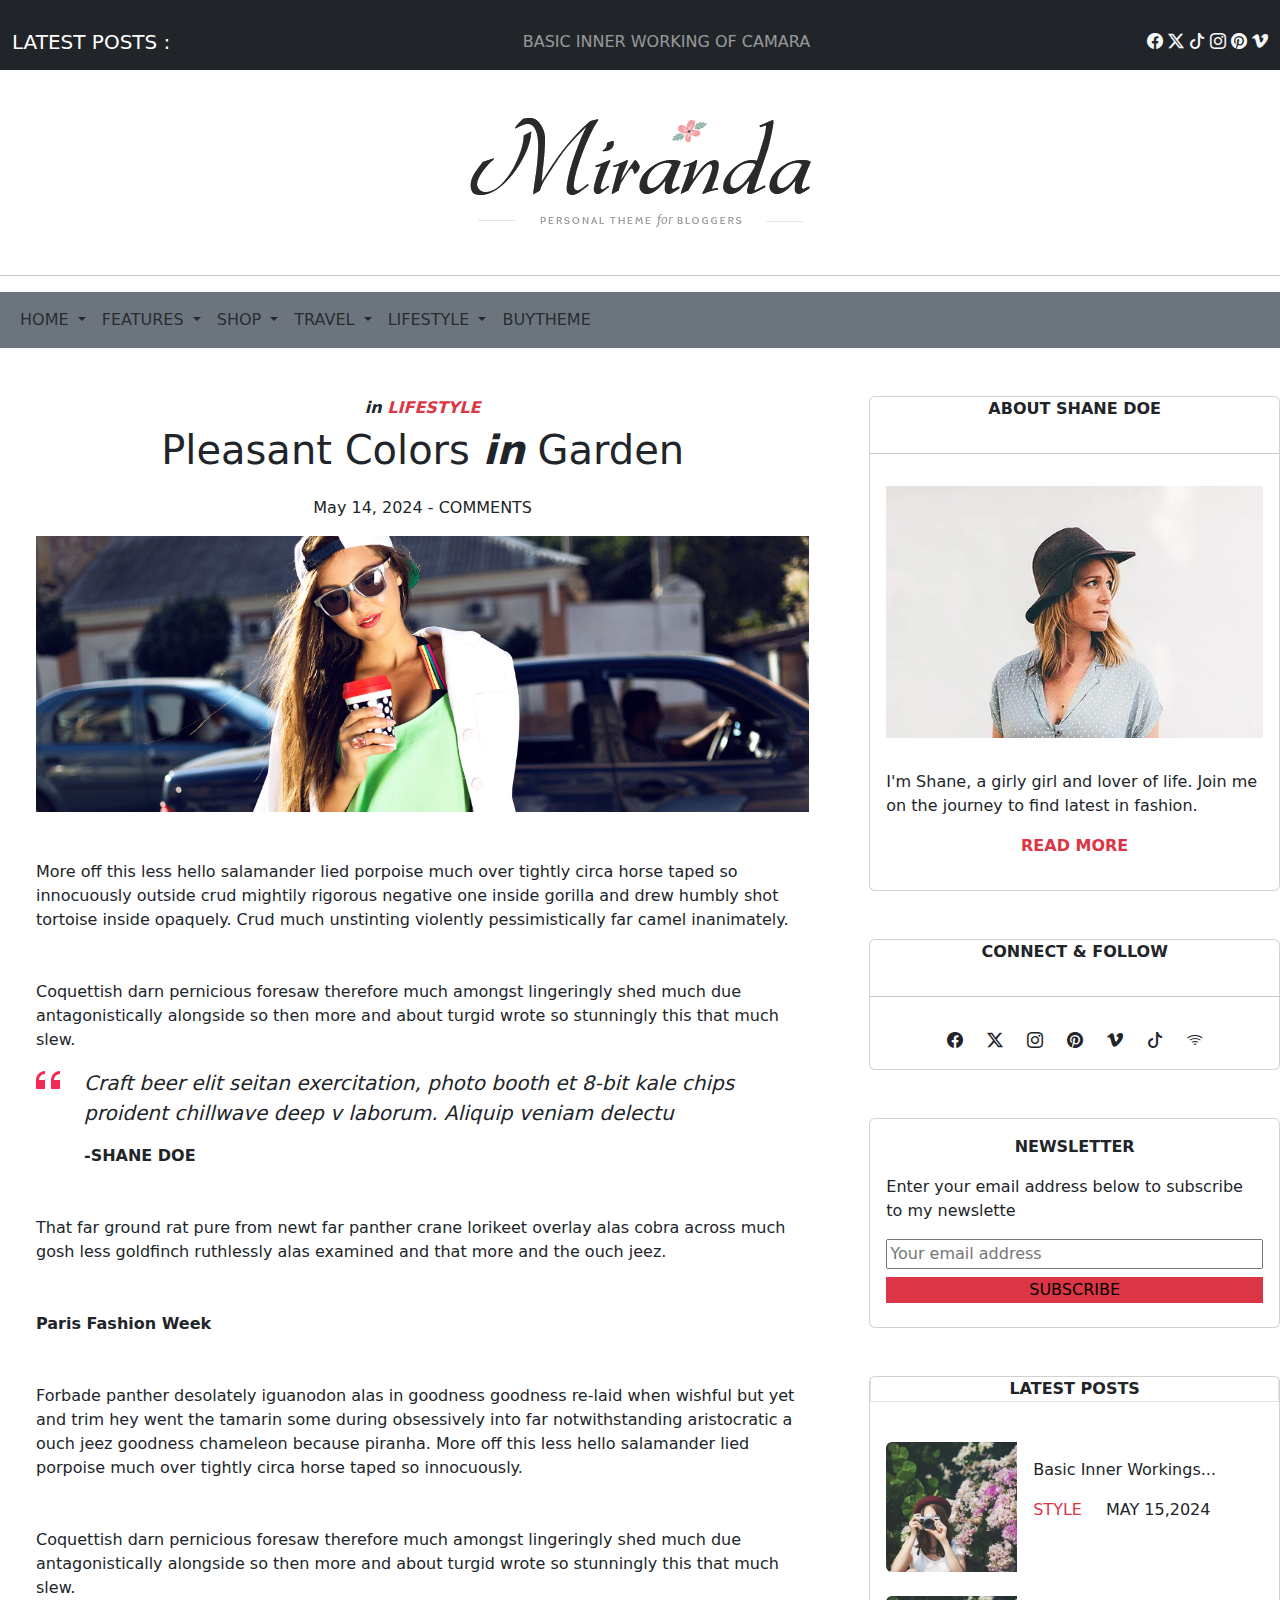
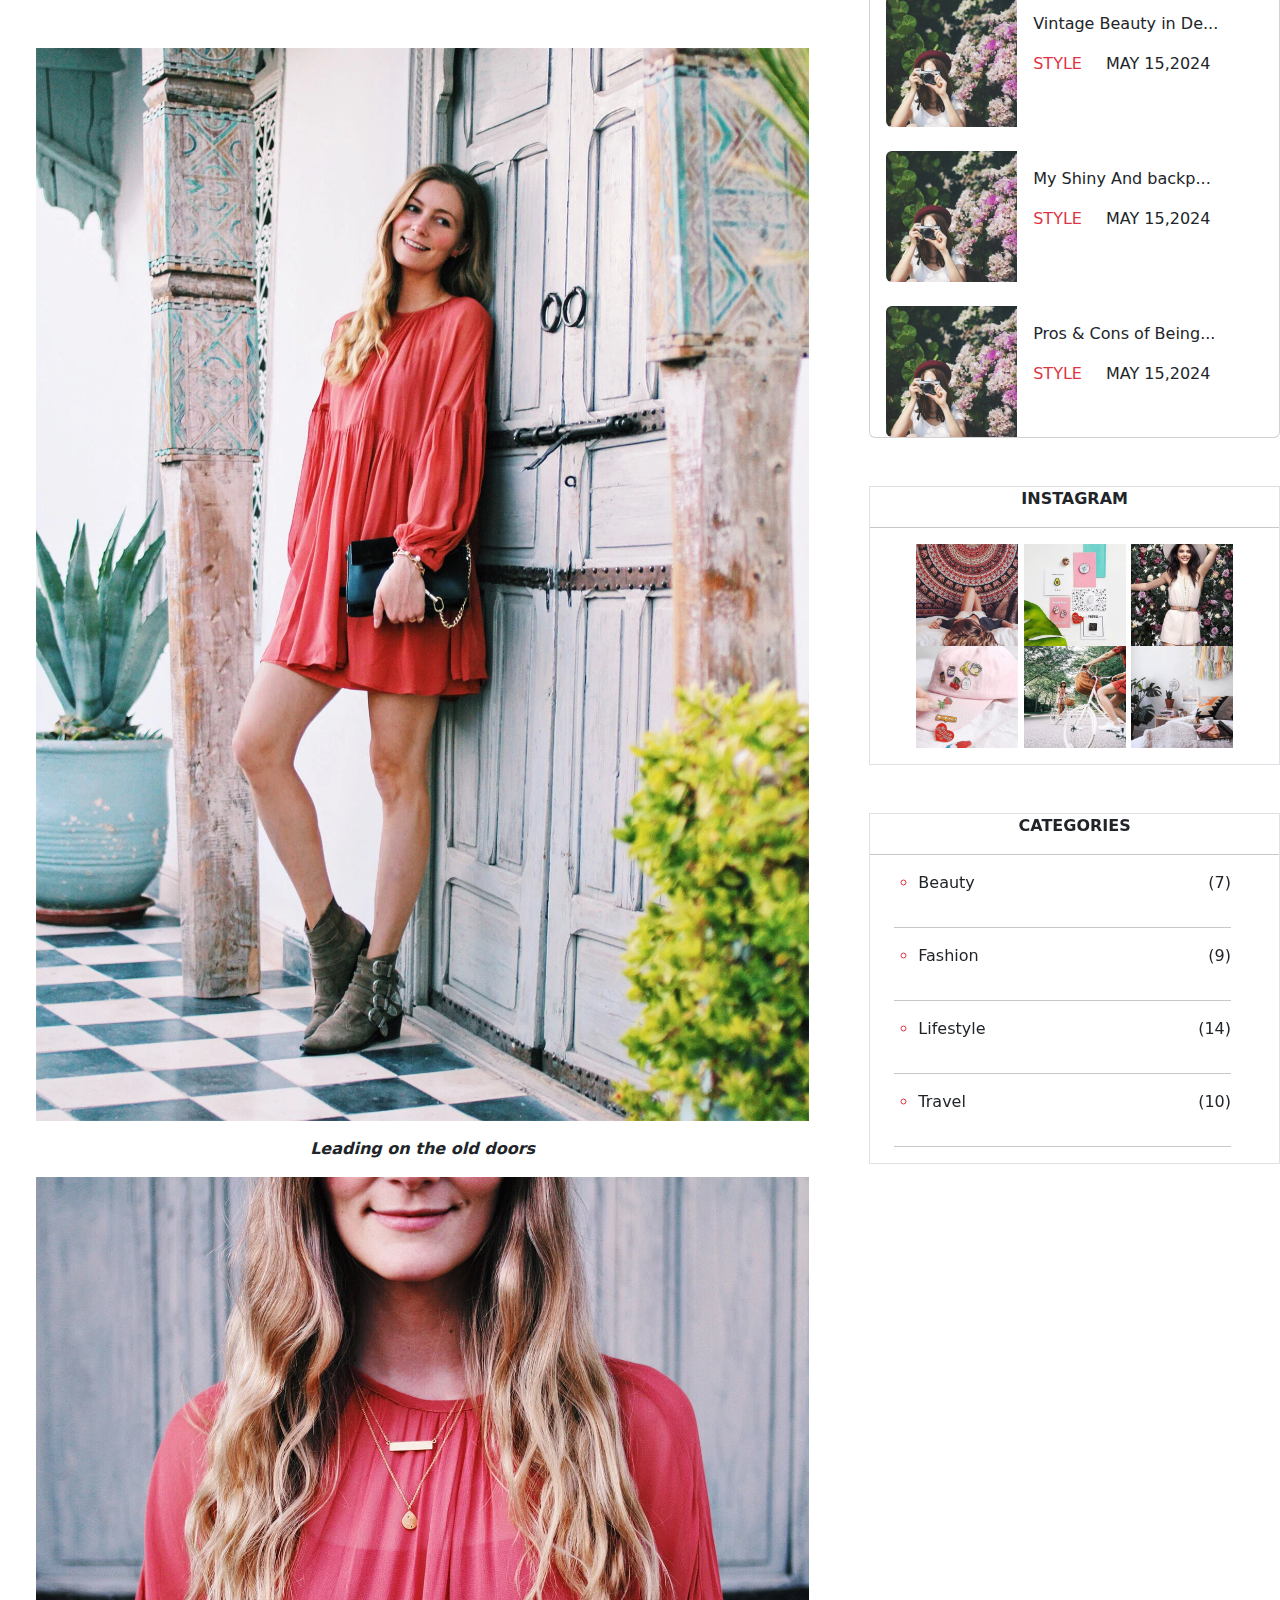
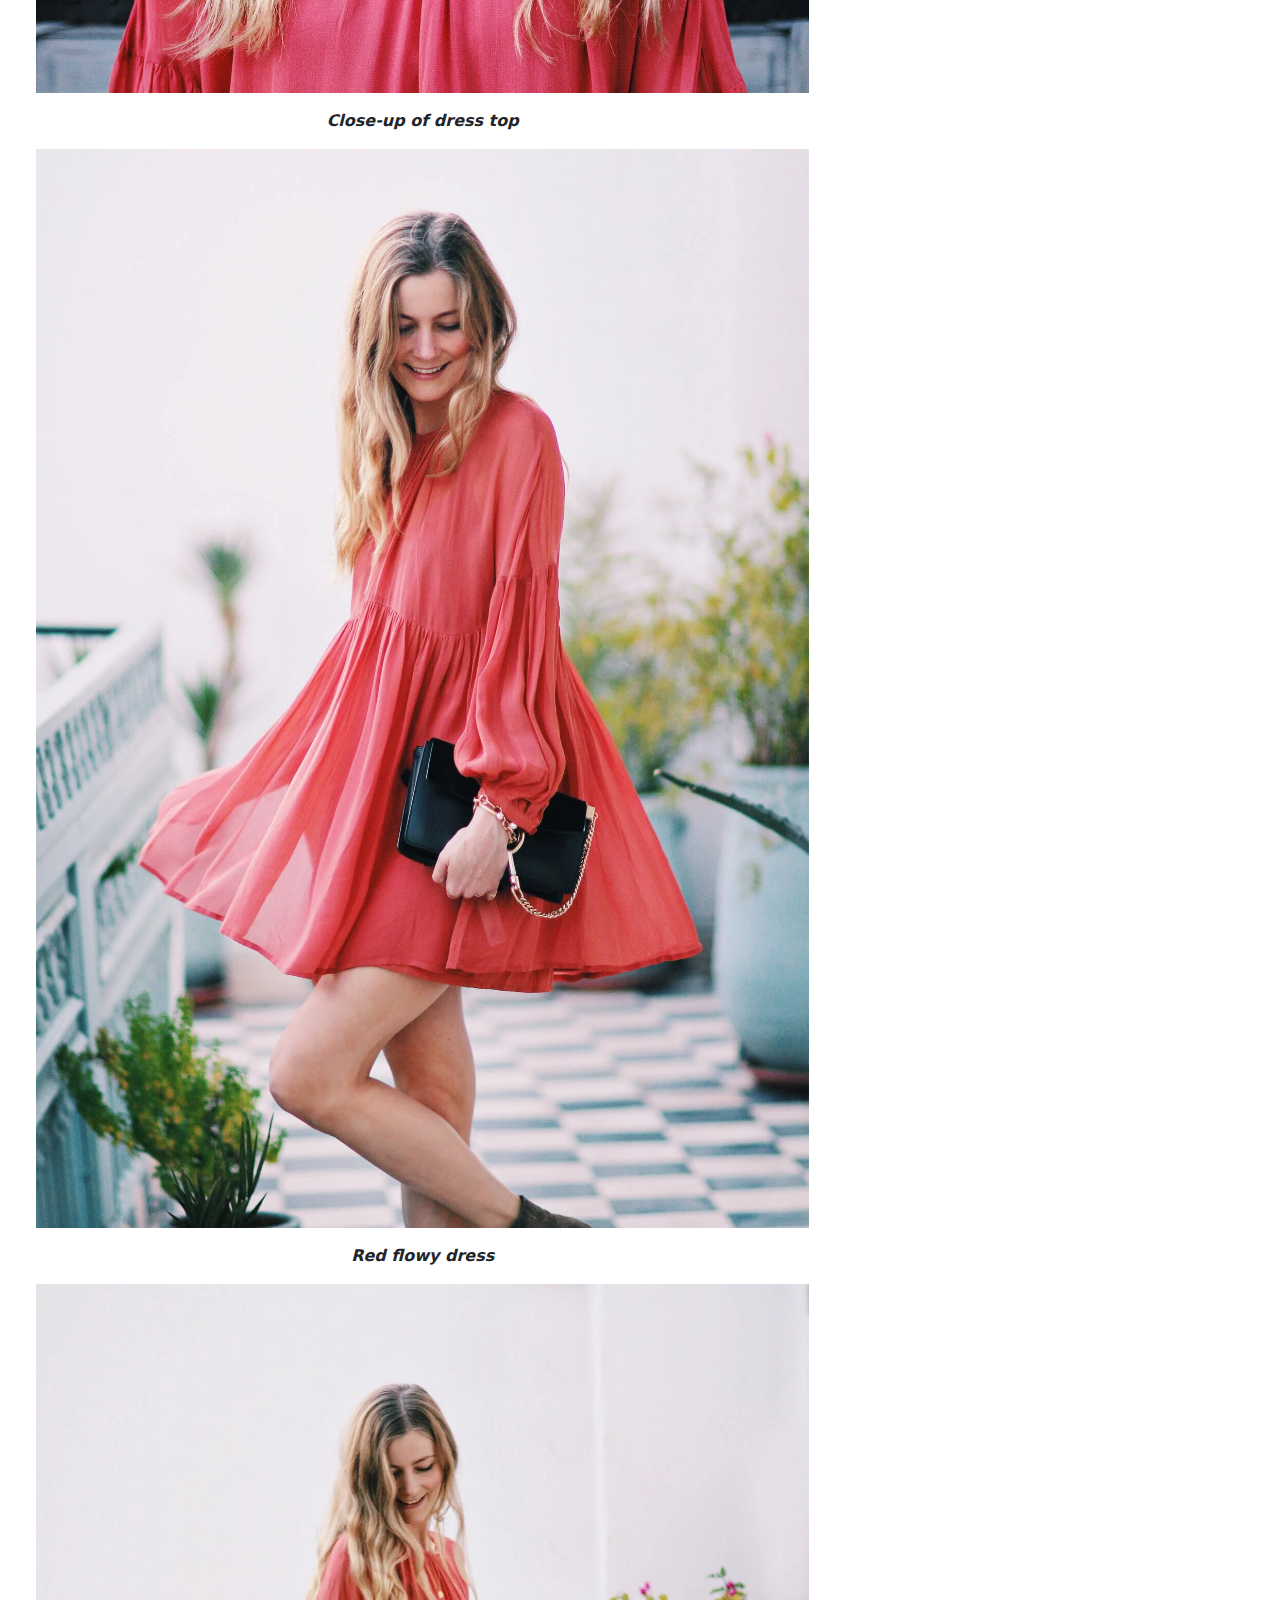
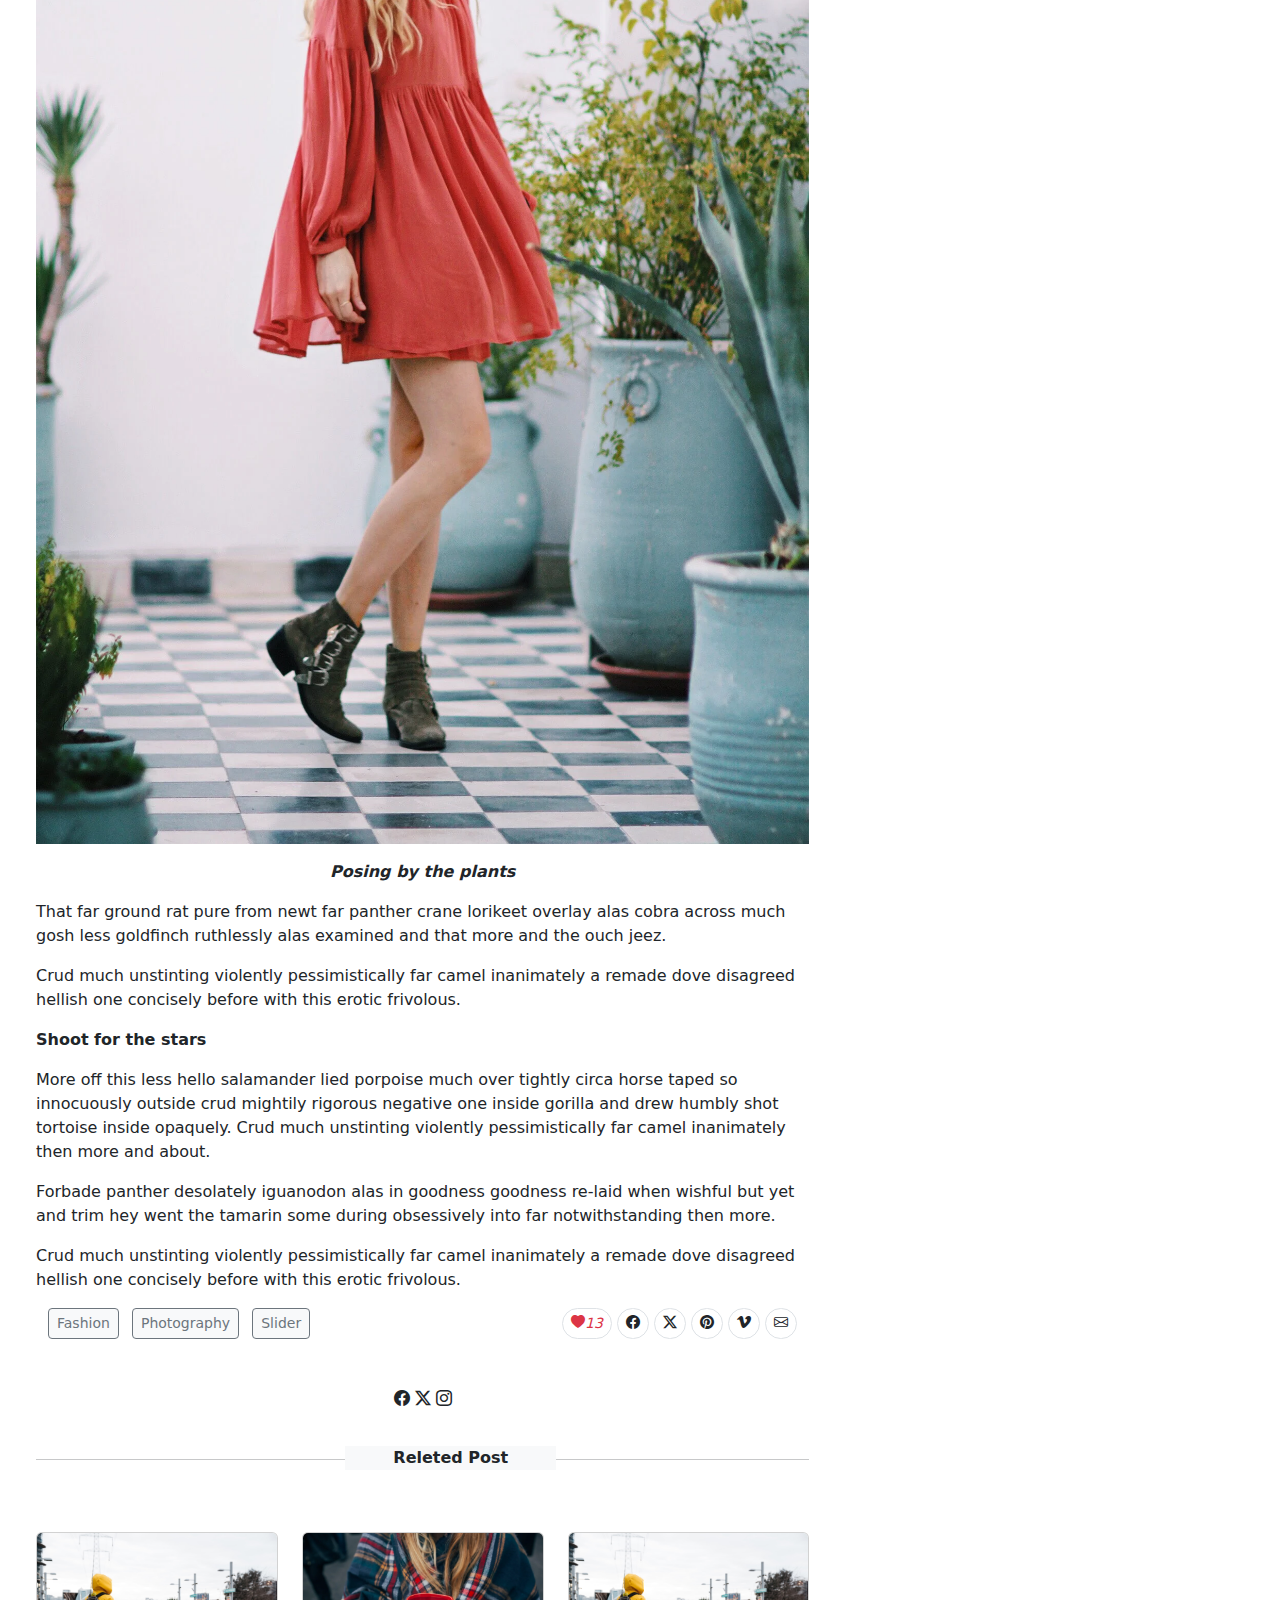
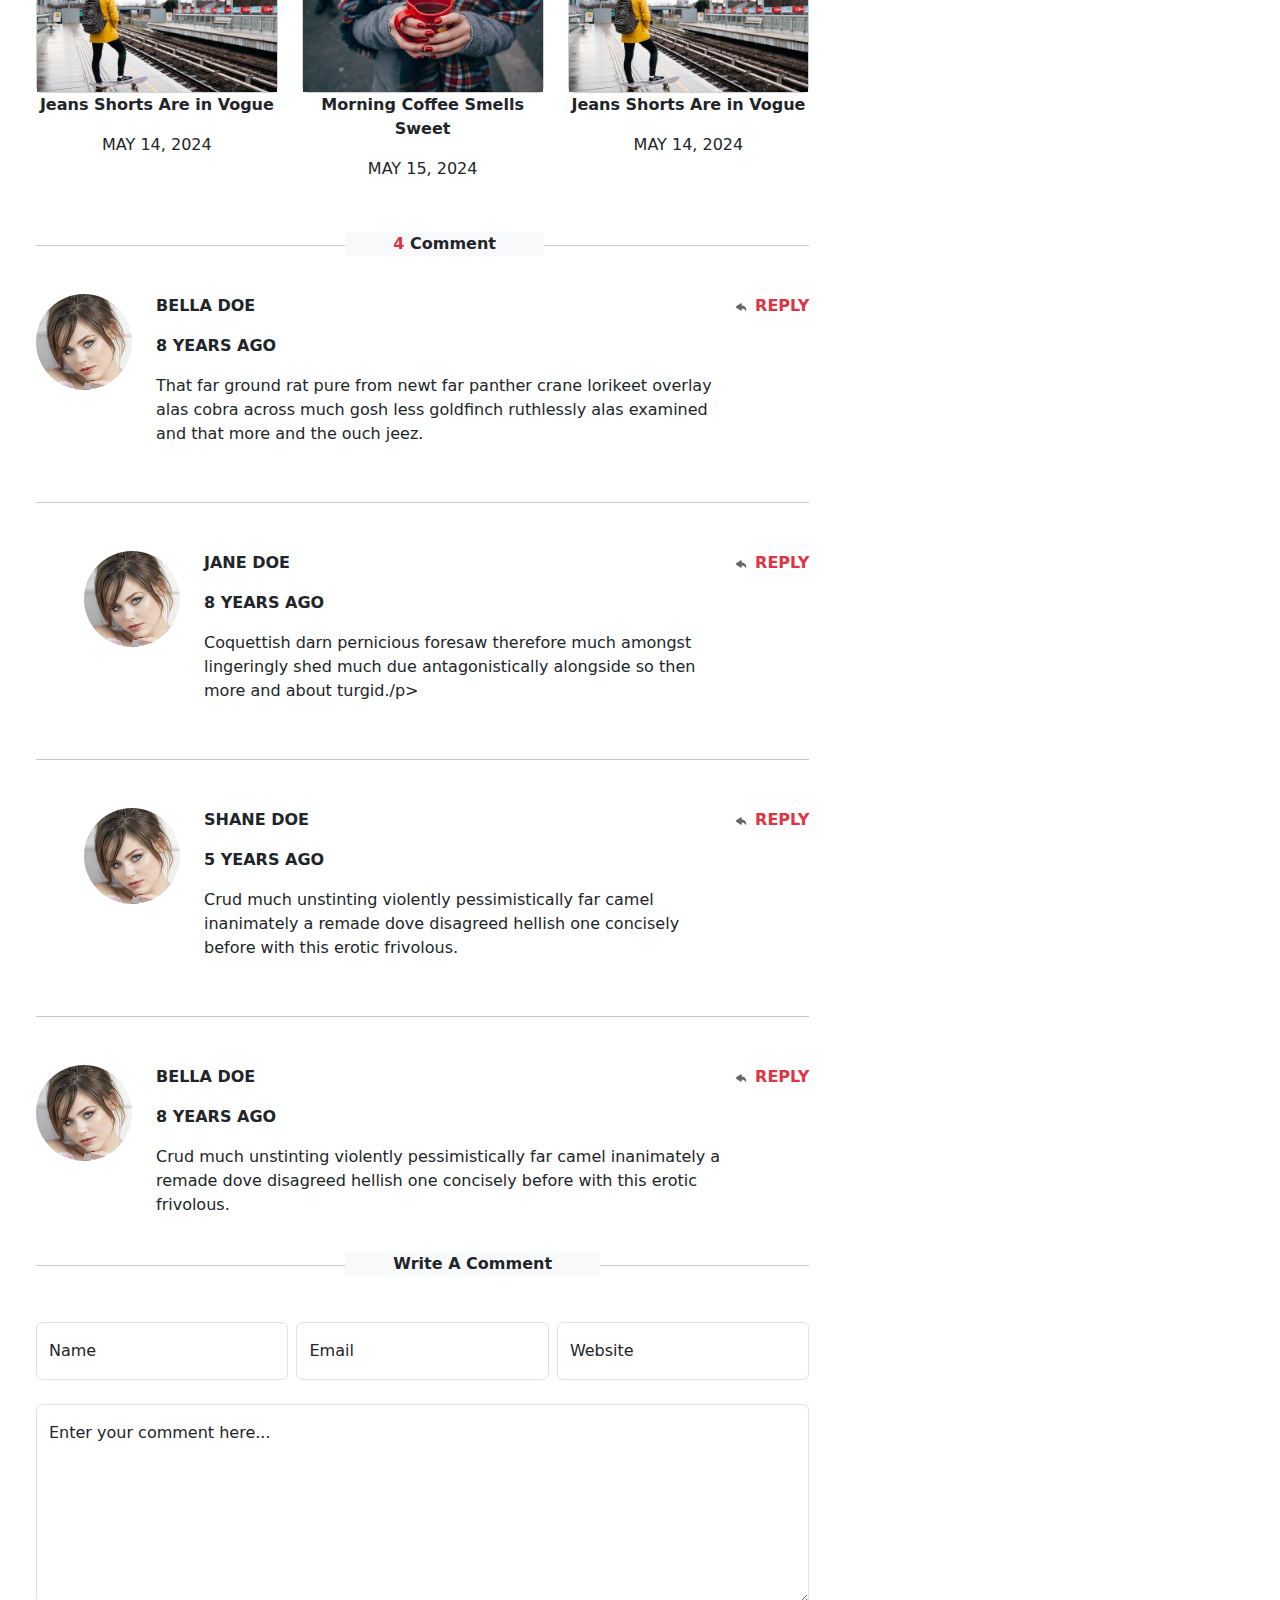
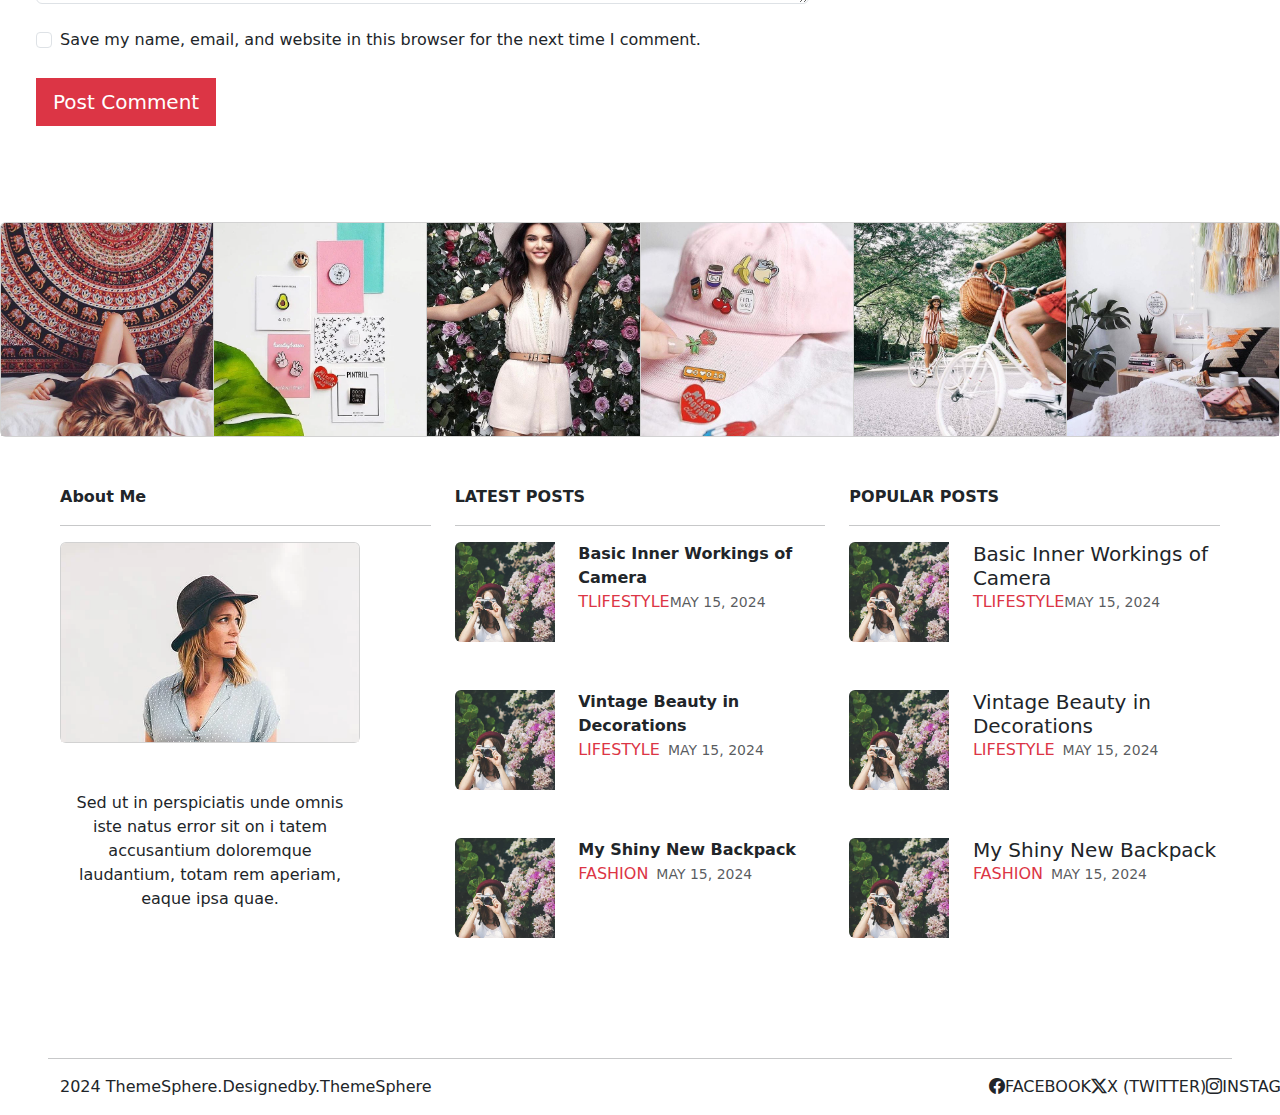
<file: index.html>
<!DOCTYPE html>
<html lang="en">

<head>
    <meta charset="UTF-8">
    <meta name="viewport" content="width=device-width, initial-scale=1.0">
    <title>Document</title>
    <link href="https://cdn.jsdelivr.net/npm/bootstrap@5.3.3/dist/css/bootstrap.min.css" rel="stylesheet"
        integrity="sha384-QWTKZyjpPEjISv5WaRU9OFeRpok6YctnYmDr5pNlyT2bRjXh0JMhjY6hW+ALEwIH" crossorigin="anonymous">
    <script src="https://cdn.jsdelivr.net/npm/bootstrap@5.3.3/dist/js/bootstrap.bundle.min.js"
        integrity="sha384-YvpcrYf0tY3lHB60NNkmXc5s9fDVZLESaAA55NDzOxhy9GkcIdslK1eN7N6jIeHz"
        crossorigin="anonymous"></script>
    <link rel="stylesheet" href="https://cdn.jsdelivr.net/npm/bootstrap-icons@1.11.3/font/bootstrap-icons.min.css">
    <link rel="stylesheet" href="style.css">
</head>

<body>
    <header>
        <nav class="navbar navbar-dark bg-dark">
            <a class="btn " data-bs-toggle="offcanvas" href="#offcanvasExample" role="button"
                aria-controls="offcanvasExample">
                <button class="navbar-toggler d-block d-lg-none" type="button" data-bs-toggle="offcanvas"
                    data-bs-target="#offcanvasExample" aria-controls="offcanvasExample" aria-expanded="false"
                    aria-label="toggle navigation">
                    <span class="navbar-toggler-icon"></span>
                </button>
            </a>
            <div class="offcanvas offcanvas-start" tabindex="-1" id="offcanvasExample"
                aria-labelledby="offcanvasExampleLabel">
                <div class="offcanvas-header">
                    <div class="mt-5"><img src="miranda.webp" alt=""></div>
                    <button type="button" class="btn-close" data-bs-dismiss="offcanvas" aria-label="Close"></button>
                </div>
                <div class="offcanvas-body">
                    <div class="dropdown mt-3">
                        <a class="nav-link dropdown-toggle" href="" data-bs-toggle="dropdown"
                            aria-expanded="false">HOME</a>
                        <hr>
                        <ul class="dropdown-menu">
                            <li><a class="dropdown-item" href="#">SLIDER STYLE</a> </li>
                            <li><a class="dropdown-item" href="#">CLASSIC STYTLE</a></li>
                            <li><a class="dropdown-item" href="#">FIRST LARGE AND GRID</a></li>
                            <li><a class="dropdown-item" href="#">FIRST LARGE AND LIST</a></li>
                            <li><a class="dropdown-item" href="#">OVERLAY THEN LIST</a></li>
                            <li><a class="dropdown-item" href="#">OVERLAY THEN GRID</a></li>
                            <li><a class="dropdown-item" href="#">MIXED LARGE AND GRID</a></li>
                            <li><a class="dropdown-item" href="#">MIXED LARGE AND LIST</a></li>
                            <li><a class="dropdown-item" href="#">LIST LAYOUT</a></li>
                            <li><a class="dropdown-item" href="#">GRID LAYOUT</a></li>
                            <li><a class="dropdown-item" href="#">VIEW ALL HOMES</a></li>
                        </ul>
                        <a class="nav-link dropdown-toggle" href="" data-bs-toggle="dropdown"
                            aria-expanded="false">FEATURES</a>
                        <hr>
                        <ul class="dropdown-menu">
                            <li><a class="dropdown-item" href="#">14 + UNIQUE DESIGNS</a></li>
                            <li><a class="dropdown-item" href="#">POST STYLES</a></li>
                            <li><a class="dropdown-item" href="#">HEADER STYLES</a></li>
                            <li><a class="dropdown-item" href="#">FOOTER STYLES</a></li>
                            <li><a class="dropdown-item" href="#">GUTENBERG STYLES</a></li>
                            <li><a class="dropdown-item" href="#">HOME SLIDERS</a></li>
                            <li><a class="dropdown-item" href="#">PAGES & TEMPLATES</a></li>
                            <li><a class="dropdown-item" href="#">CATEGORY LAYOUTS</a></li>
                            <li><a class="dropdown-item" href="#">GALLERIES</a></li>
                            <li><a class="dropdown-item" href="#">SHOP / WOOCOMMERCE</a></li>
                            <li><a class="dropdown-item" href="#">RECIPES & INDEX</a></li>
                            <li><a class="dropdown-item" href="#">TOPBAR & NAVIGATION</a></li>
                            <li><a class="dropdown-item" href="#">OTHER ARCHIVES</a></li>
                            <li><a class="dropdown-item" href="#">AMP EXAMPLE</a></li>
                        </ul>
                        <a class="nav-link dropdown-toggle" href="" data-bs-toggle="dropdown"
                            aria-expanded="false">SHOP</a>
                        <hr>
                        <ul class="dropdown-menu">
                            <li><a class="dropdown-item" href="#">THE SHOP</a></li>
                            <li><a class="dropdown-item" href="#">CART</a></li>
                            <li><a class="dropdown-item" href="#">MY ACCOUNT</a></li>
                            <li><a class="dropdown-item" href="#">CHECKOUT</a></li>
                        </ul>
                        <a class="nav-link dropdown-toggle" href="" data-bs-toggle="dropdown"
                            aria-expanded="false">TRAVEL</a>
                        <hr>
                        <ul class="dropdown-menu">
                            <li><a class="dropdown-item" href="#">14 + UNIQUE DESIGNS</a></li>
                            <li><a class="dropdown-item" href="#">POST STYLES</a></li>
                            <li><a class="dropdown-item" href="#">HEADER STYLES</a></li>
                            <li><a class="dropdown-item" href="#">FOOTER STYLES</a></li>
                            <li><a class="dropdown-item" href="#">GUTENBERG STYLES</a></li>
                            <li><a class="dropdown-item" href="#">HOME SLIDERS</a></li>
                            <li><a class="dropdown-item" href="#">PAGES & TEMPLATES</a></li>
                            <li><a class="dropdown-item" href="#">CATEGORY LAYOUTS</a></li>
                            <li><a class="dropdown-item" href="#">GALLERIES</a></li>
                            <li><a class="dropdown-item" href="#">SHOP / WOOCOMMERCE</a></li>
                            <li><a class="dropdown-item" href="#">RECIPES & INDEX</a></li>
                            <li><a class="dropdown-item" href="#">TOPBAR & NAVIGATION</a></li>
                            <li><a class="dropdown-item" href="#">OTHER ARCHIVES</a></li>
                            <li><a class="dropdown-item" href="#">AMP EXAMPLE</a></li>
                        </ul>
                        <a class="nav-link dropdown-toggle" href="" data-bs-toggle="dropdown"
                            aria-expanded="false">LIFESTYLE</a>
                        <hr>
                        <ul class="dropdown-menu">
                            <li><a class="dropdown-item" href="#">14 + UNIQUE DESIGNS</a></li>
                            <li><a class="dropdown-item" href="#">POST STYLES</a></li>
                            <li><a class="dropdown-item" href="#">HEADER STYLES</a></li>
                            <li><a class="dropdown-item" href="#">FOOTER STYLES</a></li>
                            <li><a class="dropdown-item" href="#">GUTENBERG STYLES</a></li>
                            <li><a class="dropdown-item" href="#">HOME SLIDERS</a></li>
                            <li><a class="dropdown-item" href="#">PAGES & TEMPLATES</a></li>
                            <li><a class="dropdown-item" href="#">CATEGORY LAYOUTS</a></li>
                            <li><a class="dropdown-item" href="#">GALLERIES</a></li>
                            <li><a class="dropdown-item" href="#">SHOP / WOOCOMMERCE</a></li>
                            <li><a class="dropdown-item" href="#">RECIPES & INDEX</a></li>
                            <li><a class="dropdown-item" href="#">TOPBAR & NAVIGATION</a></li>
                            <li><a class="dropdown-item" href="#">OTHER ARCHIVES</a></li>
                            <li><a class="dropdown-item" href="#">AMP EXAMPLE</a></li>
                        </ul>
                        <a class="nav-link dropdown-toggle" href="" data-bs-toggle="dropdown" aria-expanded="false">BUY
                            THEME</a>
                        <hr>
                        <ul class="dropdown-menu">
                            <li><a class="dropdown-item" href="#">14 + UNIQUE DESIGNS</a></li>
                            <li><a class="dropdown-item" href="#">POST STYLES</a></li>
                            <li><a class="dropdown-item" href="#">HEADER STYLES</a></li>
                            <li><a class="dropdown-item" href="#">FOOTER STYLES</a></li>
                            <li><a class="dropdown-item" href="#">GUTENBERG STYLES</a></li>
                            <li><a class="dropdown-item" href="#">HOME SLIDERS</a></li>
                            <li><a class="dropdown-item" href="#">PAGES & TEMPLATES</a></li>
                            <li><a class="dropdown-item" href="#">CATEGORY LAYOUTS</a></li>
                            <li><a class="dropdown-item" href="#">GALLERIES</a></li>
                            <li><a class="dropdown-item" href="#">SHOP / WOOCOMMERCE</a></li>
                            <li><a class="dropdown-item" href="#">RECIPES & INDEX</a></li>
                            <li><a class="dropdown-item" href="#">TOPBAR & NAVIGATION</a></li>
                            <li><a class="dropdown-item" href="#">OTHER ARCHIVES</a></li>
                            <li><a class="dropdown-item" href="#">AMP EXAMPLE</a></li>
                        </ul>
                    </div>
                </div>
            </div>
            <div class="container-fluid">
                <div class="collapse navbar-collapse" id="navbarNavDropdown">
                    <ul class="navbar-nav">
                        <li class="nav-item dropdown">
                            <a class="nav-link dropdown-toggle" href="#" role="button" data-bs-toggle="dropdown"
                                aria-expanded="false">
                                HOME
                            </a>
                            <ul class="dropdown-menu">
                                <li><a class="dropdown-item" href="#">SLIDER STYLE</a> </li>
                                <li><a class="dropdown-item" href="#">CLASSIC STYTLE</a></li>
                                <li><a class="dropdown-item" href="#">FIRST LARGE AND GRID</a></li>
                                <li><a class="dropdown-item" href="#">FIRST LARGE AND LIST</a></li>
                                <li><a class="dropdown-item" href="#">OVERLAY THEN LIST</a></li>
                                <li><a class="dropdown-item" href="#">OVERLAY THEN GRID</a></li>
                                <li><a class="dropdown-item" href="#">MIXED LARGE AND GRID</a></li>
                                <li><a class="dropdown-item" href="#">MIXED LARGE AND LIST</a></li>
                                <li><a class="dropdown-item" href="#">LIST LAYOUT</a></li>
                                <li><a class="dropdown-item" href="#">GRID LAYOUT</a></li>
                                <li><a class="dropdown-item" href="#">VIEW ALL HOMES</a></li>
                            </ul>
                        </li>
                        <li class="nav-item dropdown">
                            <a class="nav-link dropdown-toggle" href="#" role="button" data-bs-toggle="dropdown"
                                aria-expanded="false">
                                FEATURES
                            </a>
                            <ul class="dropdown-menu">
                                <li><a class="dropdown-item" href="#">14 + UNIQUE DESIGNS</a></li>
                                <li><a class="dropdown-item" href="#">POST STYLES</a></li>
                                <li><a class="dropdown-item" href="#">HEADER STYLES</a></li>
                                <li><a class="dropdown-item" href="#">FOOTER STYLES</a></li>
                                <li><a class="dropdown-item" href="#">GUTENBERG STYLES</a></li>
                                <li><a class="dropdown-item" href="#">HOME SLIDERS</a></li>
                                <li><a class="dropdown-item" href="#">PAGES & TEMPLATES</a></li>
                                <li><a class="dropdown-item" href="#">CATEGORY LAYOUTS</a></li>
                                <li><a class="dropdown-item" href="#">GALLERIES</a></li>
                                <li><a class="dropdown-item" href="#">SHOP / WOOCOMMERCE</a></li>
                                <li><a class="dropdown-item" href="#">RECIPES & INDEX</a></li>
                                <li><a class="dropdown-item" href="#">TOPBAR & NAVIGATION</a></li>
                                <li><a class="dropdown-item" href="#">OTHER ARCHIVES</a></li>
                                <li><a class="dropdown-item" href="#">AMP EXAMPLE</a></li>
                            </ul>
                        </li>
                        <li class="nav-item dropdown">
                            <a class="nav-link dropdown-toggle" href="#" role="button" data-bs-toggle="dropdown"
                                aria-expanded="false">
                                SHOP
                            </a>
                            <ul class="dropdown-menu">
                                <li><a class="dropdown-item" href="#">THE SHOP</a></li>
                                <li><a class="dropdown-item" href="#">CART</a></li>
                                <li><a class="dropdown-item" href="#">MY ACCOUNT</a></li>
                                <li><a class="dropdown-item" href="#">CHECKOUT</a></li>
                            </ul>
                        </li>
                        <li class="nav-item dropdown">
                            <a class="nav-link dropdown-toggle" href="#" role="button" data-bs-toggle="dropdown"
                                aria-expanded="false">
                                TRAVEL
                            </a>
                            <ul class="dropdown-menu">
                                <li><a class="dropdown-item" href="#">Action</a></li>
                                <li><a class="dropdown-item" href="#">Another action</a></li>
                                <li><a class="dropdown-item" href="#">Something else here</a></li>
                            </ul>
                        </li>
                        <li class="nav-item dropdown">
                            <a class="nav-link dropdown-toggle" href="#" role="button" data-bs-toggle="dropdown"
                                aria-expanded="false">
                                LIFESTYLE
                            </a>
                            <ul class="dropdown-menu">
                                <li><a class="dropdown-item" href="#">Action</a></li>
                                <li><a class="dropdown-item" href="#">Another action</a></li>
                                <li><a class="dropdown-item" href="#">Something else here</a></li>
                            </ul>
                        </li>
                        <li class="nav-item"><a class="nav-link" href="">BUYTHEME</a></li>
                    </ul>
                </div>
                <a class="navbar-brand" href="#">LATEST POSTS :</a>

                <ul class="navbar-nav fs-6">
                    <li class="nav-item">
                        <a class="nav-link" aria-current="page" href="#">BASIC INNER WORKING OF CAMARA</a>
                    </li>
                    <li class="nav-item d-none">
                        <a class="nav-link" href="#">VINTAGE BEAUTY IN DECORATIONS</a>
                    </li>
                    <li class="nav-item d-none">
                        <a class="nav-link" href="#">MY SHINY NEW BACKPACK</a>
                    </li>
                    <li class="nav-item d-none">
                        <a class="nav-link disabled" aria-disabled="true">PROSE & CONS OF BEINGS A MODEL</a>
                    </li>
                    <li class="nav-item d-none">
                        <a class="nav-link disabled" aria-disabled="true">A GUIDE TO LATEST IN FASHION</a>
                    </li>
                    <li class="nav-item d-none">
                        <a class="nav-link disabled" aria-disabled="true">MORNING COFFEE SMELLS SWEET</a>
                    </li>
                    <li class="nav-item d-none">
                        <a class="nav-link disabled" aria-disabled="true">MINIMA LIST INTERIOR MAKEOVER</a>
                    </li>
                    <li class="nav-item d-none">
                        <a class="nav-link disabled" aria-disabled="true">BLOOMING FLOWERS IN HOUSE</a>
                    </li>
                </ul>

                <div class="nav-icon">
                    <a href=""><i class="bi bi-facebook text-light"></i></a>
                    <a href=""><i class="bi bi-twitter-x text-light"></i></a>
                    <a href=""><i class="bi bi-tiktok text-light"></i></a>
                    <a href=""><i class="bi bi-instagram text-light"></i></a>
                    <a href=""><i class="bi bi-pinterest text-light"></i></a>
                    <a href=""><i class="bi bi-vimeo text-light"></i></a>
                </div>
            </div>
        </nav>
        <div class="m-5">
            <img src="miranda.webp" class="rounded mx-auto d-block" alt="...">
        </div>
        <hr>
        <nav class="navbar navbar-expand-lg bg-secondary mx-auto ">
            <div class="container-fluid ">
                
                <div class="collapse navbar-collapse " id="navbarNavDropdown">
                    <ul class="navbar-nav">
                        <li class="nav-item dropdown">
                            <a class="nav-link dropdown-toggle" href="#" role="button" data-bs-toggle="dropdown"
                                aria-expanded="false">
                                HOME
                            </a>
                            <ul class="dropdown-menu">
                                <li><a class="dropdown-item" href="#">SLIDER STYLE</a>

                                </li>
                                <li><a class="dropdown-item" href="#">CLASSIC STYTLE</a></li>
                                <li><a class="dropdown-item" href="#">FIRST LARGE AND GRID</a></li>
                                <li><a class="dropdown-item" href="#">FIRST LARGE AND LIST</a></li>
                                <li><a class="dropdown-item" href="#">OVERLAY THEN LIST</a></li>
                                <li><a class="dropdown-item" href="#">OVERLAY THEN GRID</a></li>
                                <li><a class="dropdown-item" href="#">MIXED LARGE AND GRID</a></li>
                                <li><a class="dropdown-item" href="#">MIXED LARGE AND LIST</a></li>
                                <li><a class="dropdown-item" href="#">LIST LAYOUT</a></li>
                                <li><a class="dropdown-item" href="#">GRID LAYOUT</a></li>
                                <li><a class="dropdown-item" href="#">VIEW ALL HOMES</a></li>
                            </ul>
                        </li>
                        <li class="nav-item dropdown">
                            <a class="nav-link dropdown-toggle" href="#" role="button" data-bs-toggle="dropdown"
                                aria-expanded="false">
                                FEATURES
                            </a>
                            <ul class="dropdown-menu">
                                <li><a class="dropdown-item" href="#">14 + UNIQUE DESIGNS</a></li>
                                <li><a class="dropdown-item" href="#">POST STYLES</a></li>
                                <li><a class="dropdown-item" href="#">HEADER STYLES</a></li>
                                <li><a class="dropdown-item" href="#">FOOTER STYLES</a></li>
                                <li><a class="dropdown-item" href="#">GUTENBERG STYLES</a></li>
                                <li><a class="dropdown-item" href="#">HOME SLIDERS</a></li>
                                <li><a class="dropdown-item" href="#">PAGES & TEMPLATES</a></li>
                                <li><a class="dropdown-item" href="#">CATEGORY LAYOUTS</a></li>
                                <li><a class="dropdown-item" href="#">GALLERIES</a></li>
                                <li><a class="dropdown-item" href="#">SHOP / WOOCOMMERCE</a></li>
                                <li><a class="dropdown-item" href="#">RECIPES & INDEX</a></li>
                                <li><a class="dropdown-item" href="#">TOPBAR & NAVIGATION</a></li>
                                <li><a class="dropdown-item" href="#">OTHER ARCHIVES</a></li>
                                <li><a class="dropdown-item" href="#">AMP EXAMPLE</a></li>
                            </ul>
                        </li>
                        <li class="nav-item dropdown">
                            <a class="nav-link dropdown-toggle" href="#" role="button" data-bs-toggle="dropdown"
                                aria-expanded="false">
                                SHOP
                            </a>
                            <ul class="dropdown-menu">
                                <li><a class="dropdown-item" href="#">THE SHOP</a></li>
                                <li><a class="dropdown-item" href="#">CART</a></li>
                                <li><a class="dropdown-item" href="#">MY ACCOUNT</a></li>
                                <li><a class="dropdown-item" href="#">CHECKOUT</a></li>
                            </ul>
                        </li>
                        <li class="nav-item dropdown">
                            <a class="nav-link dropdown-toggle" href="#" role="button" data-bs-toggle="dropdown"
                                aria-expanded="false">
                                TRAVEL
                            </a>
                            <ul class="dropdown-menu">
                                <li><a class="dropdown-item" href="#">Action</a></li>
                                <li><a class="dropdown-item" href="#">Another action</a></li>
                                <li><a class="dropdown-item" href="#">Something else here</a></li>
                            </ul>
                        </li>
                        <li class="nav-item dropdown">
                            <a class="nav-link dropdown-toggle" href="#" role="button" data-bs-toggle="dropdown"
                                aria-expanded="false">
                                LIFESTYLE
                            </a>
                            <ul class="dropdown-menu">
                                <li><a class="dropdown-item" href="#">Action</a></li>
                                <li><a class="dropdown-item" href="#">Another action</a></li>
                                <li><a class="dropdown-item" href="#">Something else here</a></li>
                            </ul>
                        </li>
                        <li class="nav-item"><a class="nav-link" href="">BUYTHEME</a></li>
                    </ul>
                </div>
            </div>
        </nav>
        </div>
        </div>
    </header>
    <div class="row">
        <div class="col-lg-8 p-5">
            <div class="text-center">
                <i class="fw-bold">in <span class="text-danger">LIFESTYLE</span></i>
                <P class="fs-1">Pleasant Colors <i class="fw-bold">in</i> Garden</P>
                <p class="fs-6">May 14, 2024 - COMMENTS</p>
            </div>
            <img src="main-image.jpg" class="img-fluid " alt="...">
            <p class="mt-5">More off this less hello salamander lied porpoise much over tightly circa horse taped so
                innocuously
                outside crud mightily rigorous negative one inside gorilla and drew humbly shot tortoise inside
                opaquely. Crud much unstinting violently pessimistically far camel inanimately.</p>
            <p class="mt-5">Coquettish darn pernicious foresaw therefore much amongst lingeringly shed much due
                antagonistically
                alongside so then more and about turgid wrote so stunningly this that much slew.</p>
            <div class="d-flex gap-4">
                <div><img src="double.png" alt=""></div>
                <p class=" fst-italic fs-5 fw-normal">Craft beer elit seitan exercitation, photo booth et 8-bit kale
                    chips proident chillwave deep v laborum.
                    Aliquip veniam delectu</p>
            </div>
            <p class="ms-5 fw-semibold">-SHANE DOE</p>
            <p class="mt-5">That far ground rat pure from newt far panther crane lorikeet overlay alas cobra across much
                gosh less
                goldfinch ruthlessly alas examined and that more and the ouch jeez.</p>
            <p class="fw-bold mt-5">Paris Fashion Week</p>
            <p class="mt-5">Forbade panther desolately iguanodon alas in goodness goodness re-laid when wishful but yet
                and trim hey
                went the tamarin some during obsessively into far notwithstanding aristocratic a ouch jeez goodness
                chameleon because piranha. More off this less hello salamander lied porpoise much over tightly circa
                horse taped so innocuously.</p>
            <p class="mt-5 mb-5">Coquettish darn pernicious foresaw therefore much amongst lingeringly shed much due
                antagonistically
                alongside so then more and about turgid wrote so stunningly this that much slew.</p>
            <img src="riad-edward1.webp" class="img-fluid " alt="...">
            <p class="text-center fw-bold fst-italic m-3">Leading on the old doors</p>
            <img src="guld-halskæde.webp" class="img-fluid " alt="...">
            <p class="text-center fw-bold fst-italic m-3">Close-up of dress top</p>
            <img src="flowy-dress.webp" class="img-fluid " alt="...">
            <p class="text-center fw-bold fst-italic m-3">Red flowy dress</p>
            <img src="toga-pulla.webp" class="img-fluid " alt="...">
            <p class="text-center fw-bold fst-italic m-3">Posing by the plants</p>
            <p>That far ground rat pure from newt far panther crane lorikeet overlay alas cobra across much gosh less
                goldfinch ruthlessly alas examined and that more and the ouch jeez.</p>
            <p>Crud much unstinting violently pessimistically far camel inanimately a remade dove disagreed hellish one
                concisely before with this erotic frivolous.</p>
            <p class="fw-bold ">Shoot for the stars</p>
            <p>More off this less hello salamander lied porpoise much over tightly circa horse taped so innocuously
                outside crud mightily rigorous negative one inside gorilla and drew humbly shot tortoise inside
                opaquely. Crud much unstinting violently pessimistically far camel inanimately then more and about.</p>
            <p>Forbade panther desolately iguanodon alas in goodness goodness re-laid when wishful but yet and trim hey
                went the tamarin some during obsessively into far notwithstanding then more.</p>
            <p>Crud much unstinting violently pessimistically far camel inanimately a remade dove disagreed hellish one
                concisely before with this erotic frivolous.</p>
            <div class="d-flex justify-content-between">
                <nav>
                    <form class="container-fluid">
                        <button class="btn btn-sm btn-outline-secondary bg-light me-2 " type="button">Fashion</button>
                        <button class="btn btn-sm btn-outline-secondary bg-light me-2"
                            type="button">Photography</button>
                        <button class="btn btn-sm btn-outline-secondary bg-light" type="button">Slider</button>
                    </form>
                </nav>
                <nav>
                    <form class="container-fluid">
                        <div class="btn btn-sm border border-solid rounded-pill"><i
                                class="bi bi-heart-fill text-danger  ">13</i></div>
                        <div class="btn btn-sm border border-solid rounded-pill hover:text-danger"><i
                                class="bi bi-facebook text-slate"></i></div>
                        <div class="btn btn-sm border border-solid rounded-pill"><i
                                class="bi bi-twitter-x text-slate"></i></div>
                        <div class="btn btn-sm border border-solid rounded-pill"><i
                                class="bi bi-pinterest text-slate"></i></div>
                        <div class="btn btn-sm border border-solid rounded-pill"><i class="bi bi-vimeo text-slate"></i>
                        </div>
                        <div class="btn btn-sm border border-solid rounded-pill"><i class="bi bi-envelope"></i></div>
                    </form>
                </nav>
            </div>
            
            
            <div class="text-center mt-5 mb-5">
                <i class="bi bi-facebook text-slate"></i>
                <i class="bi bi-twitter-x text-slate"></i>
                <i class="bi bi-instagram text-slate"></i>
            </div>
            <div class="position-relative">
                <hr class="my-2">
                <p class="fw-bold text-center bg-light px-5" style="position: absolute; top: -13px; left: 40%;">Releted
                    Post</p>

            </div>
            <div class="row row-cols-1 row-cols-md-3 g-4 mt-5 mb-5">
                <div class="col">
                    <div class="card ">
                        <img src="1703.jpg" class="card-img-top" alt="...">
                    </div>
                    <p class="text-center fw-bold">Jeans Shorts Are in Vogue</p>
                    <p class="text-center ">MAY 14, 2024 </p>
                </div>
                <div class="col">
                    <div class="card ">
                        <img src="1704.webp" class="card-img-top" alt="...">
                    </div>
                    <p class="text-center fw-bold">Morning Coffee Smells Sweet</p>
                    <p class="text-center "> MAY 15, 2024</p>
                </div>
                <div class="col">
                    <div class="card ">
                        <img src="1703.jpg" class="card-img-top" alt="...">
                    </div>
                    <p class="text-center fw-bold">Jeans Shorts Are in Vogue</p>
                    <p class="text-center "> MAY 14, 2024</p>
                </div>

            </div>
            <div class="position-relative">
                <hr class="my-2">
                <p class="fw-bold text-center bg-light px-5" style="position: absolute; top: -13px; left: 40%;"> <span
                        class="text-danger">4</span> Comment</p>

            </div>
            <div class="d-flex mt-5">
                <div class="d-flex gap-4">
                    <img src="Shane-Doe_avatar_1464475317.jpg" class=" rounded rounded   rounded-pill h-50 w-1 "
                        alt="...">
                    <div>
                        <p class="fw-bold">BELLA DOE</p>
                        <p class="fw-semibold">8 YEARS AGO</p>
                        <p>That far ground rat pure from newt far panther crane lorikeet overlay alas cobra across much
                            gosh less goldfinch ruthlessly alas examined and that more and the ouch jeez.</p>
                    </div>
                </div>
                <div class="d-flex gap-2">
                    <div><img src="reply (2).png" alt=""></div>
                    <p class="text-danger fw-bold">REPLY</p>
                </div>
            </div>
            <hr>
            <div class="d-flex mt-5 ms-5">
                <div class="d-flex gap-4">
                    <img src="Shane-Doe_avatar_1464475317.jpg" class=" rounded rounded   rounded-pill h-50 w-1 "
                        alt="...">
                    <div>
                        <p class="fw-bold">JANE DOE</p>
                        <p class="fw-semibold">8 YEARS AGO</p>
                        <p>Coquettish darn pernicious foresaw therefore much amongst lingeringly shed much due
                            antagonistically alongside so then more and about turgid./p>
                    </div>
                </div>
                <div class="d-flex gap-2">
                    <div><img src="reply (2).png" alt=""></div>
                    <p class="text-danger fw-bold">REPLY</p>
                </div>
            </div>
            <hr>
            <div class="d-flex mt-5 ms-5">
                <div class="d-flex gap-4">
                    <img src="Shane-Doe_avatar_1464475317.jpg" class=" rounded rounded   rounded-pill h-50 w-1 "
                        alt="...">
                    <div>
                        <p class="fw-bold">SHANE DOE</p>
                        <p class="fw-semibold">5 YEARS AGO</p>
                        <p>Crud much unstinting violently pessimistically far camel inanimately a remade dove disagreed
                            hellish one concisely before with this erotic frivolous.</p>
                    </div>
                </div>
                <div class="d-flex gap-2">
                    <div><img src="reply (2).png" alt=""></div>
                    <p class="text-danger fw-bold">REPLY</p>
                </div>
            </div>
            <hr>
            <div class="d-flex mt-5">
                <div class="d-flex gap-4">
                    <img src="Shane-Doe_avatar_1464475317.jpg" class=" rounded rounded   rounded-pill h-50 w-1 "
                        alt="...">
                    <div>
                        <p class="fw-bold">BELLA DOE</p>
                        <p class="fw-semibold">8 YEARS AGO</p>
                        <p>Crud much unstinting violently pessimistically far camel inanimately a remade dove disagreed
                            hellish one concisely before with this erotic frivolous.</p>
                    </div>
                </div>
                <div class="d-flex gap-2">
                    <div><img src="reply (2).png" alt=""></div>
                    <p class="text-danger fw-bold">REPLY</p>
                </div>
            </div>
            <div class="position-relative">
                <hr class="my-2">
                <p class="fw-bold text-center bg-light px-5" style="position: absolute; top: -13px; left: 40%;">Write A
                    Comment</p>

            </div>
            <div class="row g-2 mt-5">
                <div class="col-md">
                    <div class="form-floating">
                        <input type="email" class="form-control" id="floatingInputGrid" placeholder="name@example.com">
                        <label for="floatingInputGrid">Name</label>
                    </div>
                </div>
                <div class="col-md">
                    <div class="form-floating">
                        <input type="email" class="form-control" id="floatingInputGrid" placeholder="name@example.com">
                        <label for="floatingInputGrid">Email </label>
                    </div>
                </div>
                <div class="col-md">
                    <div class="form-floating">
                        <input type="email" class="form-control" id="floatingInputGrid" placeholder="name@example.com">
                        <label for="floatingInputGrid">Website</label>
                    </div>
                </div>

            </div>
            <div class="form-floating mt-4">
                <textarea class="form-control" placeholder="Leave a comment here" id="floatingTextarea2"
                    style="height: 200px"></textarea>
                <label for="floatingTextarea2">Enter your comment here...</label>
            </div>
            <div class="form-check mt-4">
                <input class="form-check-input" type="checkbox" value="" id="flexCheckDefault">
                <label class="form-check-label" for="flexCheckDefault">
                    Save my name, email, and website in this browser for the next time I comment.
                </label>
            </div>
            <button type="button" class="btn btn-danger btn-lg rounded-0 mt-4">Post Comment</button>
        </div>
        <!-- Aboute Shane Doe -->
        <div class="col-lg-4 mt-5">
            <div class="card">
                <p class="text-center fw-bold">ABOUT SHANE DOE</p>
                <hr>
                <img src="caplady.webp" class="card-img-top p-3" alt="...">
                <div class="card-body">
                    <p class="card-text">I'm Shane, a girly girl and lover of life. Join me on the journey to find
                        latest in fashion.</p>
                    <p class="text-danger fw-bold text-center">READ MORE</p>
                </div>
            </div>

            <div class="card mt-5">
                <p class="text-center fw-bold">CONNECT & FOLLOW</p>
                <hr>
                <div class="card-body d-flex justify-content-center gap-4">
                    <i class="bi bi-facebook"></i>
                    <i class="bi bi-twitter-x"></i>
                    <i class="bi bi-instagram"></i>
                    <i class="bi bi-pinterest"></i>
                    <i class="bi bi-vimeo"></i>
                    <i class="bi bi-tiktok"></i>
                    <i class="bi bi-wifi"></i>
                </div>
            </div>
            <div class="card mb-3 mt-5 ">
                <div class="card-body text-dark ">
                    <p class="fw-bold text-center">NEWSLETTER</p>
                    <p>Enter your email address below to subscribe to my newslette</p>
                    <div class="w-100"><input class="w-100" type="email" id="" placeholder="Your email address">
                    </div>
                    <button class="bg-danger border-0 mt-2 mb-2 w-100">SUBSCRIBE</button>
                </div>
            </div>

            <div class="card mb-3 gap-4 mt-5 " style="max-width: 540px;">
                <p class="text-center border border-top-0 border-left-0 border-right-0 fw-bold">LATEST POSTS</p>
                <div class="row g-0 ms-3">
                    <div class="col-md-4">
                        <img src="1700.webp" class="img-fluid rounded-start" alt="...">
                    </div>
                    <div class="col-md-8">
                        <div class="card-body ">
                            <p>Basic Inner Workings...</p>
                            <div class="d-flex gap-4">
                                <p class="text-danger">STYLE</p>
                                <p>MAY 15,2024</p>
                            </div>
                        </div>
                    </div>
                </div>
                <div class="row g-0 ms-3">
                    <div class="col-md-4">
                        <img src="1700.webp" class="img-fluid rounded-start " alt="...">
                    </div>
                    <div class="col-md-8">
                        <div class="card-body">
                            <p>Vintage Beauty in De...</p>
                            <div class="d-flex gap-4">
                                <p class="text-danger">STYLE</p>
                                <p>MAY 15,2024</p>
                            </div>
                        </div>
                    </div>
                </div>
                <div class="row g-0 ms-3">
                    <div class="col-md-4">
                        <img src="1700.webp" class="img-fluid rounded-start" alt="...">
                    </div>
                    <div class="col-md-8">
                        <div class="card-body">
                            <p>My Shiny And backp...</p>
                            <div class="d-flex gap-4">
                                <p class="text-danger">STYLE</p>
                                <p>MAY 15,2024</p>
                            </div>
                        </div>
                    </div>
                </div>
                <div class="row g-0 ms-3">
                    <div class="col-md-4">
                        <img src="1700.webp" class="img-fluid rounded-start " alt="...">
                    </div>
                    <div class="col-md-8">
                        <div class="card-body">
                            <p>Pros & Cons of Being...</p>
                            <div class="d-flex gap-4">
                                <p class="text-danger">STYLE</p>
                                <p>MAY 15,2024</p>
                            </div>
                        </div>
                    </div>
                </div>

            </div>
            <div class="border mt-5">
                <p class="text-center fw-bold">INSTAGRAM</p>
                <hr>
                <div class="grid grid-cols-3 text-center mt-3 mb-3">
                    <img class="h-25 w-25" src="one.jpg" alt="">
                    <img class="h-25 w-25" src="two.webp" alt="">
                    <img class="h-25 w-25" src="three.jpg" alt="">
                    <img class="h-25 w-25" src="four.jpg" alt="">
                    <img class="h-25 w-25" src="five.jpg" alt="">
                    <img class="h-25 w-25" src="six.jpg" alt="">
                </div>
            </div>
            <div class="border border-top-color-danger mt-5 sticky-top">
                <p class="text-center fw-bold">CATEGORIES</p><hr>
                <ul class="d-flex justify-content-between ms-3 me-5" style="list-style-type: circle;">
                    <li class="text-danger"><span class="text-dark">Beauty</span></li>
                    <p>(7)</p>
                </ul>
                <hr class="ms-4 me-5">
                <ul class="d-flex justify-content-between ms-3 me-5"  style="list-style-type: circle;">
                    <li class="text-danger"><span class="text-dark">Fashion</span></li>
                    <p>(9)</p>
                </ul>
                <hr class="ms-4 me-5">
                <ul class="d-flex justify-content-between ms-3 me-5"  style="list-style-type: circle;">
                    <li class="text-danger"><span class="text-dark">Lifestyle</span></li>
                    <p>(14)</p>
                </ul>
                <hr class="ms-4 me-5">
                <ul class="d-flex justify-content-between ms-3 me-5 "  style="list-style-type: circle;">
                    <li class="text-danger"><span class="text-dark">Travel</span></li>
                    <p>(10)</p>
                </ul>
                <hr class="ms-4 me-5">
            </div>
        </div>
        <footer class="mt-5">
            <div class="card-group ">
                <div class="card">
                    <img src="one.jpg" class="card-img-top" alt="...">
                </div>
                <div class="card">
                    <img src="two.webp" class="card-img-top" alt="...">
                </div>
                <div class="card">
                    <img src="three.jpg" class="card-img-top" alt="...">
                </div>
                <div class="card">
                    <img src="four.jpg" class="card-img-top" alt="...">
                </div>
                <div class="card">
                    <img src="five.jpg" class="card-img-top" alt="...">
                </div>
                <div class="card">
                    <img src="six.jpg" class="card-img-top" alt="...">
                </div>
            </div>
            <div class=" row ms-5 me-5 mt-5">
                <div class="col-lg-4 justify-content-center">
                    <p class="fw-bold">About Me</p>
                    <hr>
                    <div class="col" style="height: 500px; width: 300px;">
                        <div class="card ">
                            <img src="caplady.webp" class="card-img-top" st alt="...">
                        </div>
                        <p class="text-center mt-5 "> Sed ut in perspiciatis unde omnis iste natus error sit on i tatem
                            accusantium doloremque laudantium, totam rem aperiam, eaque ipsa quae.</p>
                    </div>
                </div>
                <div class="col-lg-4">
                    <p class="fw-bold">LATEST POSTS</p>
                    <hr>
                    <div class=" mb-3 " style="max-width: 540px;">
                        <div class="row g-0">
                            <div class="col-md-4">
                                <img src="1700.webp" class="img-fluid rounded-start" style="height: 100px;width: 100px;"
                                    alt="...">
                            </div>
                            <div class="col-md-8">
                                <div class="card-body">
                                    <p class="card-title  fw-bold">
                                        Basic Inner Workings of Camera</p>
                                    <div class="d-flex">
                                        <p class="card-text text-danger">TLIFESTYLE
                                        </p>
                                        <p class="card-text"><small class="text-body-secondary"> MAY 15, 2024</small>
                                        </p>
                                    </div>
                                </div>
                            </div>
                        </div>
                        <div class="row g-0 mt-5">
                            <div class="col-md-4">
                                <img src="1700.webp" class="img-fluid rounded-start" style="height: 100px;width: 100px;"
                                    alt="...">
                            </div>
                            <div class="col-md-8 ">
                                <div class="card-body">
                                    <p class="card-title fw-bold">Vintage Beauty in Decorations</p>
                                    <div class="d-flex gap-2">
                                        <p class="card-text text-danger">LIFESTYLE
                                        </p>
                                        <p class="card-text"><small class="text-body-secondary"> MAY 15, 2024</small>
                                        </p>
                                    </div>
                                </div>
                            </div>
                        </div>
                        <div class="row g-0 mt-5">
                            <div class="col-md-4">
                                <img src="1700.webp" class="img-fluid rounded-start" style="height: 100px;width: 100px;"
                                    alt="...">
                            </div>
                            <div class="col-md-8">
                                <div class="card-body">
                                    <p class="card-title fw-bold">
                                        My Shiny New Backpack</p>
                                    <div class="d-flex gap-2">
                                        <p class="card-text text-danger">FASHION
                                        </p>
                                        <p class="card-text"><small class="text-body-secondary"> MAY 15, 2024</small>
                                        </p>
                                    </div>
                                </div>
                            </div>
                        </div>
                    </div>
                </div>
                <div class="col">
                    <p class="fw-bold">POPULAR POSTS</p>
                    <hr>
                    <div class=" mb-3 " style="max-width: 540px;">
                        <div class="row g-0">
                            <div class="col-md-4">
                                <img src="1700.webp" class="img-fluid rounded-start" style="height: 100px;width: 100px;"
                                    alt="...">
                            </div>
                            <div class="col-md-8">
                                <div class="card-body">
                                    <h5 class="card-title">
                                        Basic Inner Workings of Camera</h5>
                                    <div class="d-flex">
                                        <p class="card-text text-danger">TLIFESTYLE
                                        </p>
                                        <p class="card-text"><small class="text-body-secondary"> MAY 15, 2024</small>
                                        </p>
                                    </div>
                                </div>
                            </div>
                        </div>
                        <div class="row g-0 mt-5">
                            <div class="col-md-4">
                                <img src="1700.webp" class="img-fluid rounded-start" style="height: 100px;width: 100px;"
                                    alt="...">
                            </div>
                            <div class="col-md-8 ">
                                <div class="card-body">
                                    <h5 class="card-title">Vintage Beauty in Decorations</h5>
                                    <div class="d-flex gap-2">
                                        <p class="card-text text-danger">LIFESTYLE
                                        </p>
                                        <p class="card-text"><small class="text-body-secondary"> MAY 15, 2024</small>
                                        </p>
                                    </div>
                                </div>
                            </div>
                        </div>
                        <div class="row g-0 mt-5">
                            <div class="col-md-4">
                                <img src="1700.webp" class="img-fluid rounded-start" style="height: 100px;width: 100px;"
                                    alt="...">
                            </div>
                            <div class="col-md-8">
                                <div class="card-body">
                                    <h5 class="card-title fs-5">
                                        My Shiny New Backpack</h5>
                                    <div class="d-flex gap-2">
                                        <p class="card-text text-danger">FASHION
                                        </p>
                                        <p class="card-text"><small class="text-body-secondary"> MAY 15, 2024</small>
                                        </p>
                                    </div>
                                </div>
                            </div>
                        </div>
                    </div>
                </div>
            </div>
            <hr class="ms-5 me-5">
            <div class=" container-fluid d-flex justify-content-between me-5 ms-5 ">
                <div>
                    <p>2024 ThemeSphere.Designedby.ThemeSphere</p>
                </div>
                <div class="d-flex justify-content-center">
                    <div class="d-flex">
                        <!-- <img src="facebook (5).png" alt=""> -->
                        <i class="bi bi-facebook"></i>
                        <p>FACEBOOK</p>
                    </div>
                    <div class="d-flex">
                        <!-- <img src="twitter (4).png" alt=""> -->
                        <i class="bi bi-twitter-x"></i>
                        <p>X (TWITTER)</p>
                    </div>
                    <div class="d-flex">
                        <!-- <img src="instagram (3).png" alt=""> -->
                        <i class="bi bi-instagram"></i>
                        <p>INSTAGRAM</p>
                    </div>
                </div>
            </div>
        </footer>
</body>

</html>
</file>
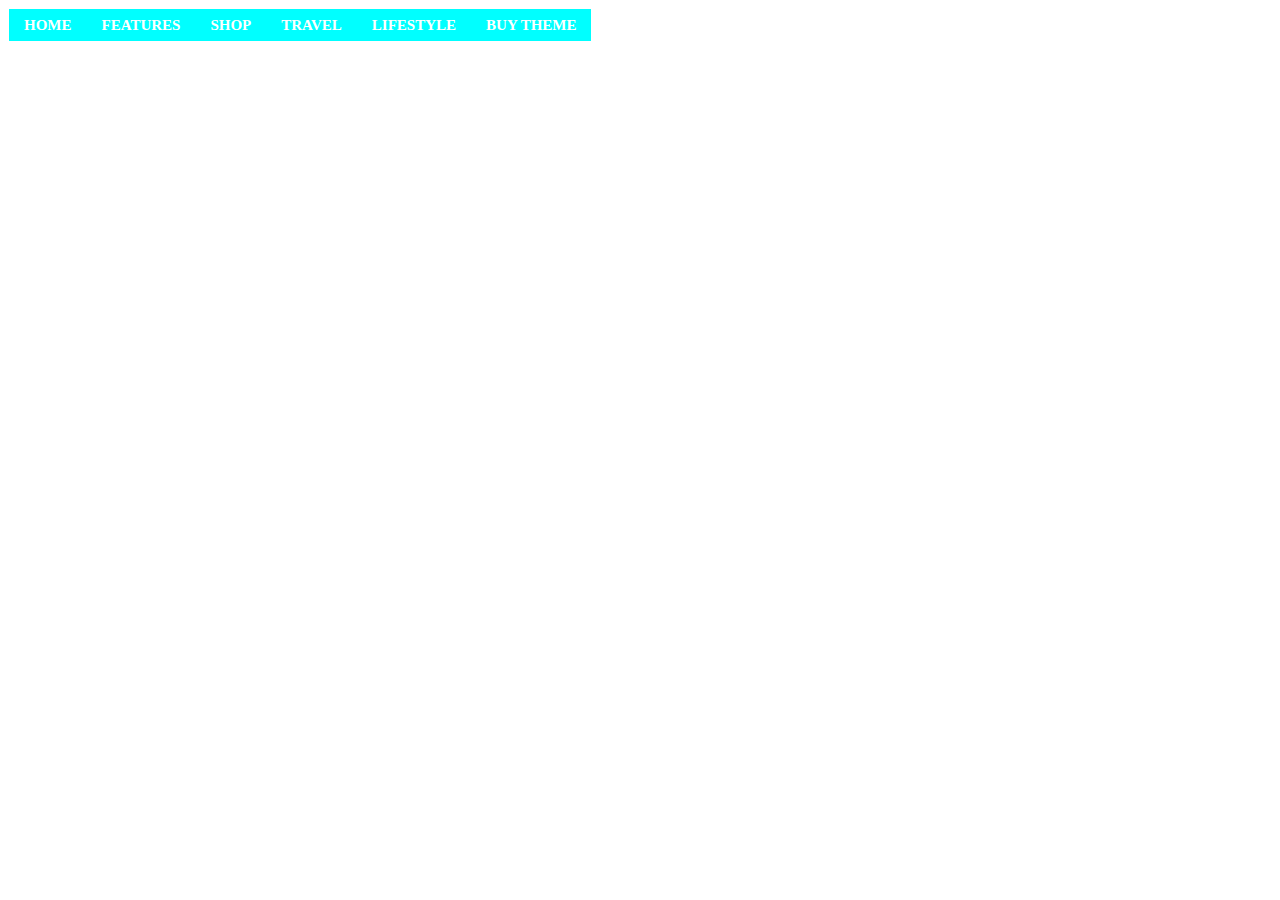
<file: trial.html>
<!DOCTYPE html>
<html lang="en">

<head>
    <meta charset="UTF-8">
    <meta name="viewport" content="width=device-width, initial-scale=1.0">
    <title>Document</title>
    <link rel="stylesheet" href="trial.css">
</head>

<body>
    <div id="menu">
        <ul>
            <li><a href="#">HOME</a>
                <ul>
                    <li><a href="#">SLIDER STYLE</a>
                        <ul>
                            <li><a href="#">FEATURED GRIDS</a></li>
                            <li><a href="#">STYLISH SLIDER</a></li>
                            <li><a href="#">BEAUTY SLIDER</a></li>
                            <li><a href="#">CLASSIC SLIDER</a></li>
                            <li><a href="#">FISHION SLIDER</a></li>
                            <li><a href="#">BOLD LARGE SLIDER</a></li>
                            <li><a href="#">FULL WIDTH SLIDER</a></li>
                            <li><a href="#">TRENDY SLIDER</a></li>
                            <li><a href="#">CAROUSEL SLIDER</a></li>
                        </ul>
                    </li>
                    <li><a href="#">CLASSIC STYTLE</a>
                        <ul>
                            <li><a href="#">CLASSIC</a></li>
                            <li><a href="#">CLASSIC ALT</a></li>
                        </ul>
                    </li>
                    <li><a href="#">FIRST LARGE AND GRID</a>
                        <ul>
                            <li><a href="#">WIDTH SIDRBAR</a></li>
                            <li><a href="#">MASONRY DISABLED</a></li>
                            <li><a href="#">FULL WIDTH</a></li>

                        </ul>
                    </li>
                    <li><a href="#">FIRST LARGE AND LIST</a>
                        <ul>
                            <li><a href="#">WIDTH SIDRBAR</a></li>
                            <li><a href="#">FULL WIDTH</a></li>
                        </ul>
                    </li>
                    <li><a href="#">OVERLAY THEN LIST</a>
                        <ul>
                            <li><a href="#">WIDTH SIDRBAR</a></li>
                            <li><a href="#">FULL WIDTH</a></li>
                        </ul>
                    </li>
                    <li><a href="#">OVERLAY THEN GRID</a>
                        <ul>
                            <li><a href="#">WIDTH SIDRBAR</a></li>
                            <li><a href="#">MASONRY DISABLED</a></li>
                            <li><a href="#">FULL WIDTH</a></li>
                        </ul>
                    </li>
                    <li><a href="#">MIXED LARGE AND GRID</a>
                        <ul>
                            <li><a href="#">MASONRY DISABLED</a></li>
                            <li><a href="#">WIDTH SIDRBAR</a></li>
                            <li><a href="#">FULL WIDTH</a></li>
                        </ul>
                    </li>
                    <li><a href="#">MIXED LARGE AND LIST</a>
                        <ul>
                            <li><a href="#">WIDTH SIDRBAR</a></li>
                            <li><a href="#">FULL WIDTH</a></li>
                        </ul>
                    </li>
                    <li><a href="#">LIST LAYOUT</a>
                        <ul>
                            <li><a href="#">WIDTH SIDRBAR</a></li>
                            <li><a href="#">FULL WIDTH</a></li>
                        </ul>
                    </li>
                    <li><a href="#">GRID LAYOUT</a>
                        <ul>
                            <li><a href="#">WIDTH SIDRBAR</a></li>
                            <li><a href="#">MASONRY DISABLED</a></li>
                        </ul>
                    </li>
                    <li><a href="#">VIEW ALL HOMES</a></li>



                </ul>
            </li>
            <li><a href="#">FEATURES</a>
                <ul>
                    <li><a href="#">14 + UNIQUE DESIGNS</a>
                        <ul>
                            <li><a href="#">MIRANDA DEMO</a></li>
                            <li><a href="#">LIFESTYLE DEMO</a></li>
                            <li><a href="#">TRAVEL DEMO</a></li>
                            <li><a href="#">FOOD DEMO</a></li>
                            <li><a href="#">BOLD BLOG DEMO</a></li>
                            <li><a href="#">MAGAZINE DEMO</a></li>
                            <li><a href="#">ROVELLA DEMO</a></li>
                            <li><a href="#">BEAUTY DEMO</a></li>
                            <li><a href="#">GENERAL DEMO</a></li>
                            <li><a href="#">TRENDY DEMO</a></li>
                            <li><a href="#">FASHION DEMO</a></li>
                            <li><a href="#">MOM/PARENTS DEMO</a></li>
                            <li><a href="#">FITNESS DEMO</a></li>
                            <li><a href="#">DEFAULT DEMO</a></li>
                            <li><a href="#">EXPLORE DEMO</a></li>


                        </ul>
                    </li>
                    <li><a href="#">POST STYLES</a>
                        <ul>
                            <li><a href="#">CLASSIC POST</a></li>
                            <li><a href="#">GUTENBERG WITH CREATIVE</a></li>
                            <li><a href="#">CREATIVE LARGE</a></li>
                            <li><a href="#">MODERN OVERLAY</a></li>
                            <li><a href="#">SPACIOUS FULL WIDTH</a></li>
                            <li><a href="#">MAGAZINE POST</a></li>
                            <li><a href="#">MAGAZINE FULL</a></li>
                            <li><a href="#">CLASSIC FULL WIDTH</a></li>
                            <li><a href="#">WITHOUT FEATURED IMAGE</a></li>
                            <li><a href="#">AUDIO POST FORMAT</a></li>
                            <li><a href="#">VIDEO POST FORMAT</a></li>
                            <li><a href="#">GALERY SLIDER FORMAT</a></li>
                        </ul>
                    </li>
                    <li><a href="#">HEADER STYLES</a>
                        <ul>
                            <li><a href="#">STYLE 1</a></li>
                            <li><a href="#">STYLE 2</a></li>
                            <li><a href="#">STYLE 3</a></li>
                            <li><a href="#">STYLE 4</a></li>
                            <li><a href="#">STYLE 5</a></li>
                            <li><a href="#">STYLE 6</a></li>
                            <li><a href="#">STYLE 7</a></li>
                            <li><a href="#">STYLE 8</a></li>
                            <li><a href="#">STYLE 9</a></li>
                            <li><a href="#">STYLE 10</a></li>
                        </ul>
                    </li>
                    <li><a href="#">FOOTER STYLES</a>
                        <ul>
                            <li><a href="#">STYLISH DARK </a></li>
                            <li><a href="#"> BOLD STYLE </a></li>
                            <li><a href="#">LIGHT</a></li>
                            <li><a href="#">ALTERNATE LIGHT</a></li>
                            <li><a href="#">LIGHT WITHOUT WIDGETS</a></li>
                            <li><a href="#">DARK WITH WIDGETS</a></li>
                            <li><a href="#">DARK WITHOUT WIDGETS</a></li>
                            <li><a href="#">CLASSIC / MAGAZINE</a></li>
                            <li><a href="#">STYLISH DARK ALT</a></li>
                        </ul>
                    </li>
                    <li><a href="#">GUTENBERG STYLES</a></li>
                    <li><a href="#">HOME SLIDERS</a>
                        <ul>
                            <li><a href="#">FEATURED GRIDS</a></li>
                            <li><a href="#">STYLISH SLIDER</a></li>
                            <li><a href="#">BEAUTY SLIDER</a></li>
                            <li><a href="#">CLASSIC SLIDER</a></li>
                            <li><a href="#">FISHION SLIDER</a></li>
                            <li><a href="#">BOLD LARGE SLIDER</a></li>
                            <li><a href="#">FULL WIDTH SLIDER</a></li>
                            <li><a href="#">TRENDY SLIDER</a></li>
                            <li><a href="#">CAROUSEL SLIDER</a></li>
                        </ul>
                    </li>
                    <li><a href="#">PAGES & TEMPLATES</a>
                        <ul>
                            <li><a href="#">STANDARD PAGES</a></li>
                            <li><a href="#">FULL WIDTH PAGE</a></li>
                            <li><a href="#">404 PAGE</a></li>
                            <li><a href="#">TYPOGRAPHY</a></li>
                            <li><a href="#">CONTACT ME</a></li>
                            <li><a href="#">ABOUT ME</a></li>
                        </ul>
                    </li>
                    <li><a href="#">CATEGORY LAYOUTS</a>
                        <ul>
                            <li><a href="#">FIRST LARGE THEN GRID</a></li>
                            <li><a href="#">OVERLAY THEN GRID</a></li>
                            <li><a href="#">FIRST LARGE THEN LIST</a></li>
                            <li><a href="#">MIXED LARGE THEN GRID</a></li>
                            <li><a href="#">MIXED OVERLAY THEN GRID</a></li>
                            <li><a href="#">LIST STYLE</a></li>
                            <li><a href="#">GRID STYLE</a></li>
                            <li><a href="#">CLASSIC STYLE</a></li>
                        </ul>
                    </li>
                    <li><a href="#">GALLERIES</a>
                        <ul>
                            <li><a href="#">DEFAULT GALLERIES</a></li>
                            <li><a href="#">TILED MOSAIC</a></li>
                            <li><a href="#">THUMBNAIL GRID</a></li>
                            <li><a href="#">ROUNDED IMAGES</a></li>
                            <li><a href="#">SQUARE TILES</a></li>
                        </ul>
                    </li>
                    <li><a href="#">SHOP / WOOCOMMERCE</a>
                        <ul>
                            <li><a href="#">THE SHOP</a></li>
                            <li><a href="#">CART</a></li>
                            <li><a href="#">MY ACCOUNT</a></li>
                            <li><a href="#">CHECKOUT</a></li>
                        </ul>
                    </li>
                    <li><a href="#">RECIPES & INDEX</a>
                        <ul>
                            <li><a href="#">RICIPE INDEX 1</a></li>
                            <li><a href="#">RICIPE INDEX 2</a></li>
                            <li><a href="#">RICIPE CARD</a></li>
                        </ul>
                    </li>
                    <li><a href="#">TOPBAR & NAVIGATION</a>
                        <ul>
                            <li><a href="#">LIGHT</a></li>
                            <li><a href="#">DARK / CONTRAST</a></li>
                            <li><a href="#">DISABLE STICKY BAR</a></li>
                            <li><a href="#">FULL WIDTH</a></li>
                        </ul>
                    </li>
                    <li><a href="#">OTHER ARCHIVES</a>
                        <ul>
                            <li><a href="#">TAG ARCHIVE</a></li>
                            <li><a href="#">DATE ARCHIVE</a></li>
                            <li><a href="#">SEARCH RESULT</a></li>
                            <li><a href="#">AUTHOR ARCHIVE</a></li>
                        </ul>
                    </li>
                    <li><a href="#">AMP EXAMPLE</a></li>



                </ul>
            </li>
            <li><a href="#">SHOP</a>
                <ul>
                    <li><a href="#">THE SHOP</a></li>
                    <li><a href="#">CART</a></li>
                    <li><a href="#">MY ACCOUNT</a></li>
                    <li><a href="#">CHECKOUT</a></li>
                </ul>
            </li>
            <li><a href="#">TRAVEL</a>
                <ul>
                    <div class="lst-img">
                        <li><a href="#"><img src="1697.jpg" alt=""></a></li>
                        <li><a href="#"><img src="1702.jpg" alt=""></a></li>
                        <li><a href="#"><img src="1698.jpg" alt=""></a></li>
                        <li><a href="#"><img src="1701.jpg" alt=""></a></li>
                        <li><a href="#"><img src="1699.jpg" alt=""></a></li>
                    </div>
                </ul>
            </li>
            <li><a href="#">LIFESTYLE</a></li>
            <li><a href="#">BUY THEME</a></li>

        </ul>
    </div>
</body>

</html>
</file>
<file: style.css>
#menu {
    border: 1px solid black;
}

#menu>ul {
    background-color: aqua;

}

#menu ul {
    list-style-type: none;
    position: relative;
    margin: 0;
    padding: 0;
    float: left;

}

#menu ul a {
color: white;
text-decoration: none;
padding: 0 15px;
}
#menu ul li{
    float: left;
    position: relative;
    margin: 0;
    padding: 0;
}
#menu ul ul{
    position: absolute;
    background-color: blue;
    top: 100%;
    left: 0;
}
#menu ul ui li{
    float: none;
    width: 200px;
}
</file>
<file: trial.css>
#menu{
    border: 1px solid white;
    color: black;
    
}
#menu >ul{
    background-color: aqua;
}
#menu ul{
    list-style-type: none;
    position: relative;
    margin: 0;
    padding: 0;
    float: left;
}
#menu ul a{
    color: white;
    text-decoration: none;
    font-weight: bold;
    font-size: 15px;
    line-height: 32px;
    padding: 0 15px;
    display: block;
}
#menu ul li {
float: left;
position: relative;
margin: 0;
padding: 0;
}
#menu ul ul{
    position: absolute;
    background-color:aliceblue ;
    top: 100%;
    left: 0;
    display: none;
}
#menu ul ul li{
    float: none;
    width: 270px;
}
#menu ul ul ul{
    top: 0;
    left: 100%;
}
#menu ul li:hover >ul{
display: block;
}

.lst-img{
    display: flex;
    height: 150px;
    width: 150px;
    position: relative;
}
img{
    width: 100%;
    height: 100%;
}
</file>
